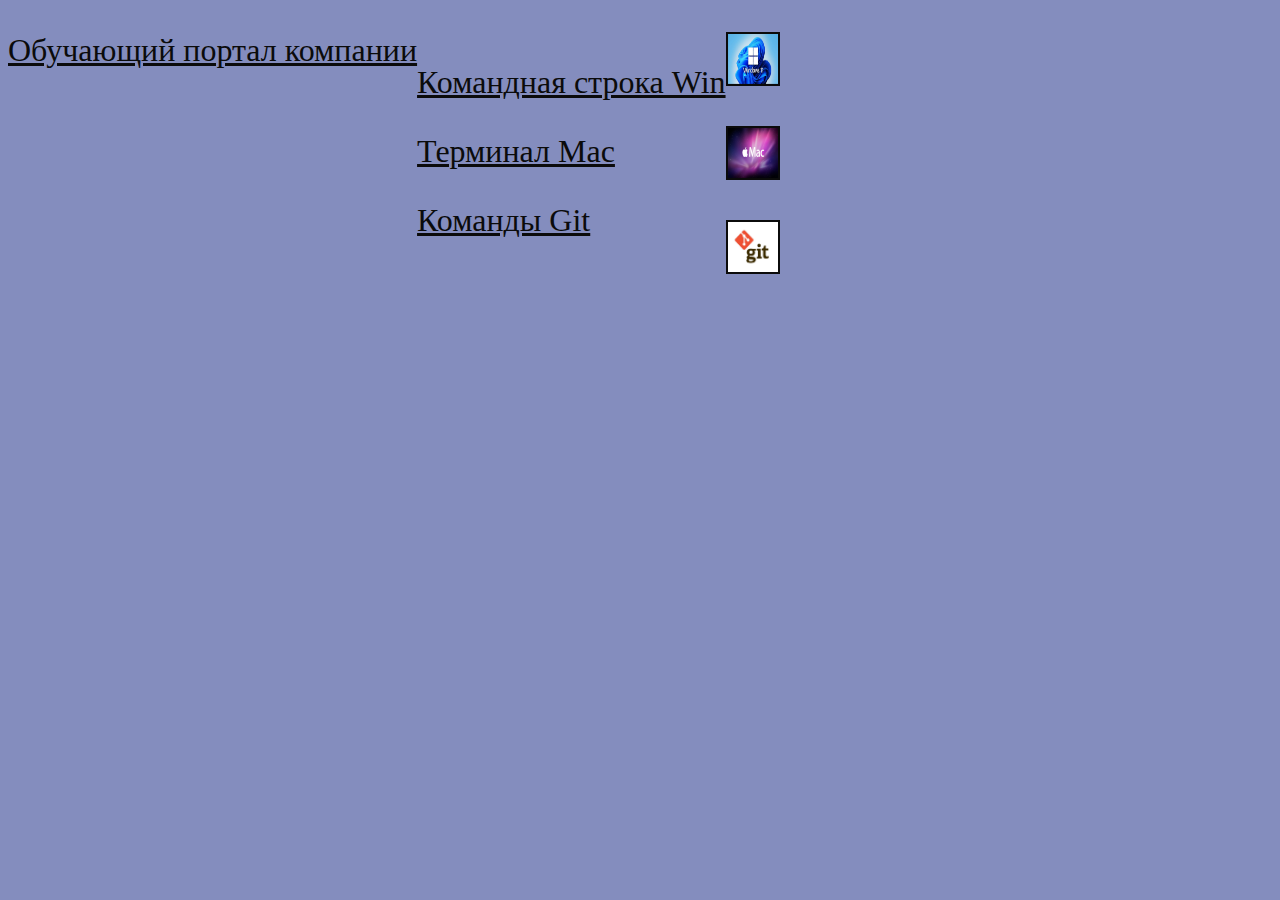
<file: index.html>
<!DOCTYPE html>
<html lang="ru">
<head>
    <meta charset="UTF-8">
    <title>Обучающий портал компании</title>
    <link rel="stylesheet" href="index.css">
    <style>
        .container {
         width: 1450px;
         height: 400px;
         background-image: linear-gradient(to right, #848dbe, #848dbe);
         }
         .col-1-2 {
         width: 100%;
         }
    </style>
</head>
<body>
  <div class="container">
    <a href="logo.jpg" class="logo">Обучающий портал компании</a>
    <nav>
    <ul>
               </p> <a href="cmd.html">Командная строка Win </a></li> </p>
        </p> <a href="macOS.html">Терминал Mac</a></li> </p>
      </p> <a href="git.html">Команды Git</a></li> </p>
         </nav>
           <p><a href="win.jpg"><img src="win.jpg" width="50" height="50" border="2"></a></p>
           <p><a href="mac.jpg"><img src="mac.jpg" width="50" height="50" border="2"></a></p>
           <p><a href="git.jpg"><img src="git.jpg" width="50" height="50" border="2"></a></p>
    </div>
  </div>
</div>
<footer>
</footer>
</body>
</html>
</file>
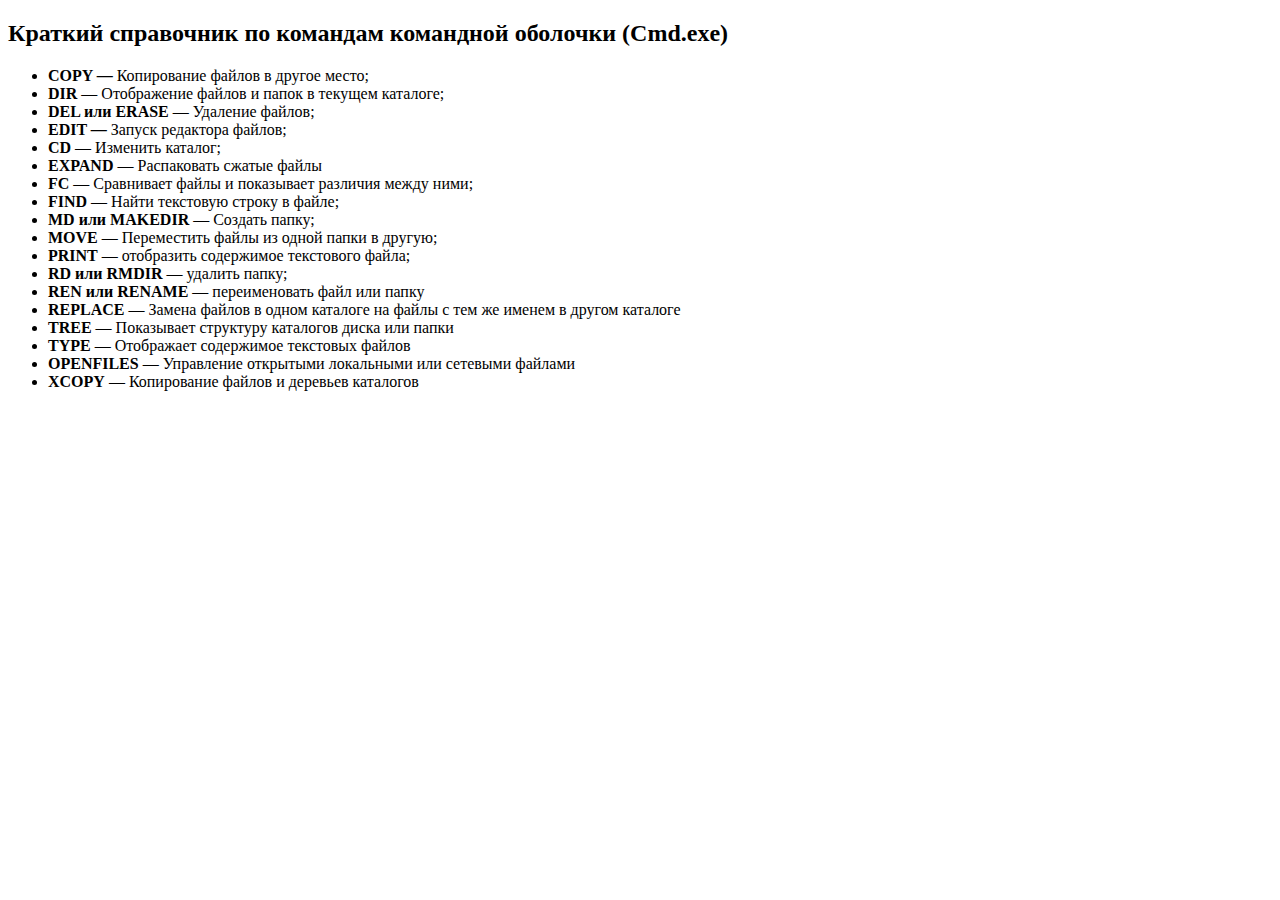
<file: cmd.html>
<!DOCTYPE html>
<html lang="en">
<head>
    <meta charset="UTF-8">
    <title>Командная строка Windows</title>
</head>
<body>
    <h2 >Краткий справочник по командам командной оболочки (Cmd.exe)</h2>
    <ul style="text-align: justify;">
        <li><strong>COPY —</strong> Копирование файлов в другое место;</li>
        <li><strong>DIR</strong> — Отображение файлов и папок в текущем каталоге;</li>
        <li><strong>DEL или ERASE</strong> — Удаление файлов;</li>
        <li><strong>EDIT —</strong> Запуск редактора файлов;</li>
        <li><strong>CD</strong> — Изменить каталог;</li>
        <li><strong>EXPAND</strong> — Распаковать сжатые файлы
        </li>
        <li><strong>FC</strong> — Сравнивает файлы и показывает различия между ними;</li>
        <li><strong>FIND</strong> — Найти текстовую строку в файле;</li>
        <li><strong>MD или MAKEDIR</strong> — Создать папку;
        </li>
        <li><strong>MOVE</strong> — Переместить файлы из одной папки в другую;</li>
        <li><strong>PRINT</strong> — отобразить содержимое текстового файла;</li>
        <li><strong>RD или RMDIR</strong> — удалить папку;</li>
        <li><strong>REN или RENAME</strong> — переименовать файл или папку </li>
        <li><strong>REPLACE</strong> — Замена файлов в одном каталоге на файлы с тем же именем в другом каталоге </li>
        <li><strong>TREE</strong> — Показывает структуру каталогов диска или папки</li>
        <li><strong>TYPE</strong> — Отображает содержимое текстовых файлов </li>
        <li><strong>OPENFILES</strong> — Управление открытыми локальными или сетевыми файлами </li>
        <li><strong>XCOPY</strong> — Копирование файлов и деревьев каталогов </li>
    </ul>

</div>
</body>
</html>
</file>
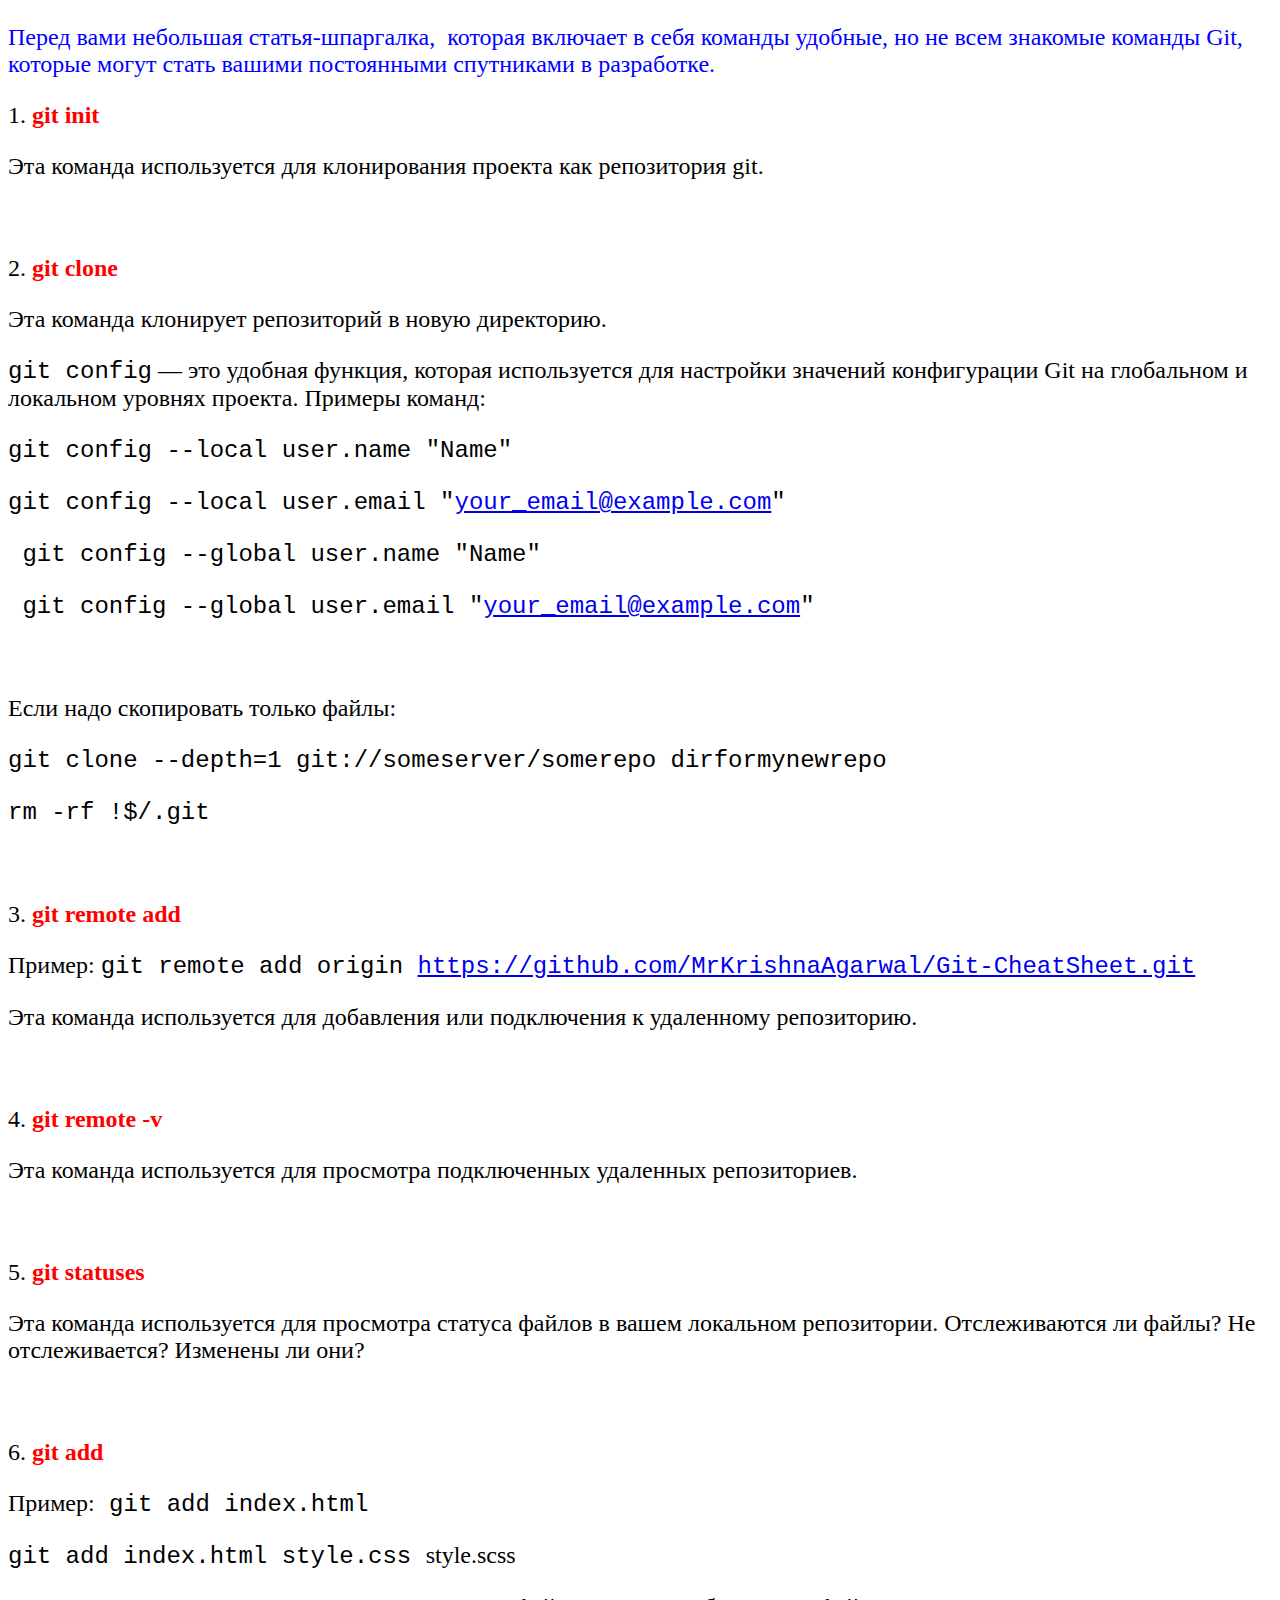
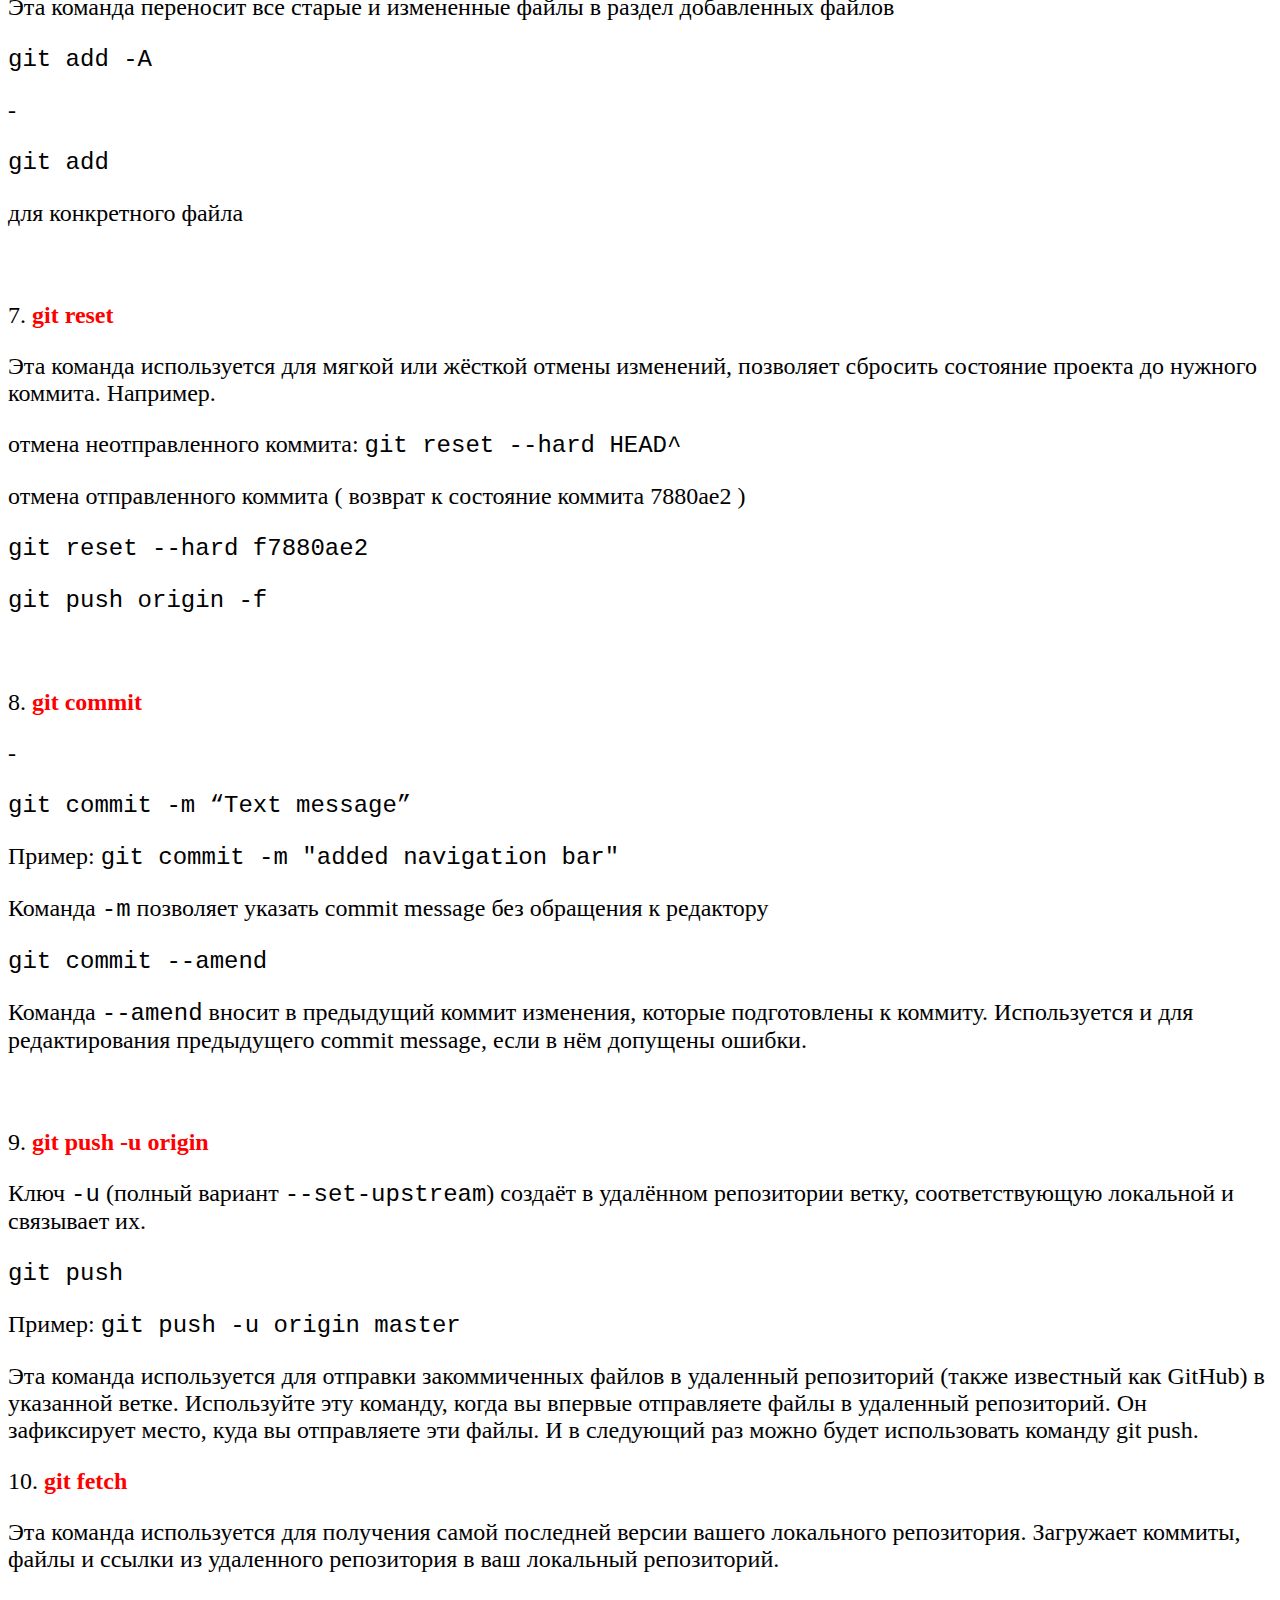
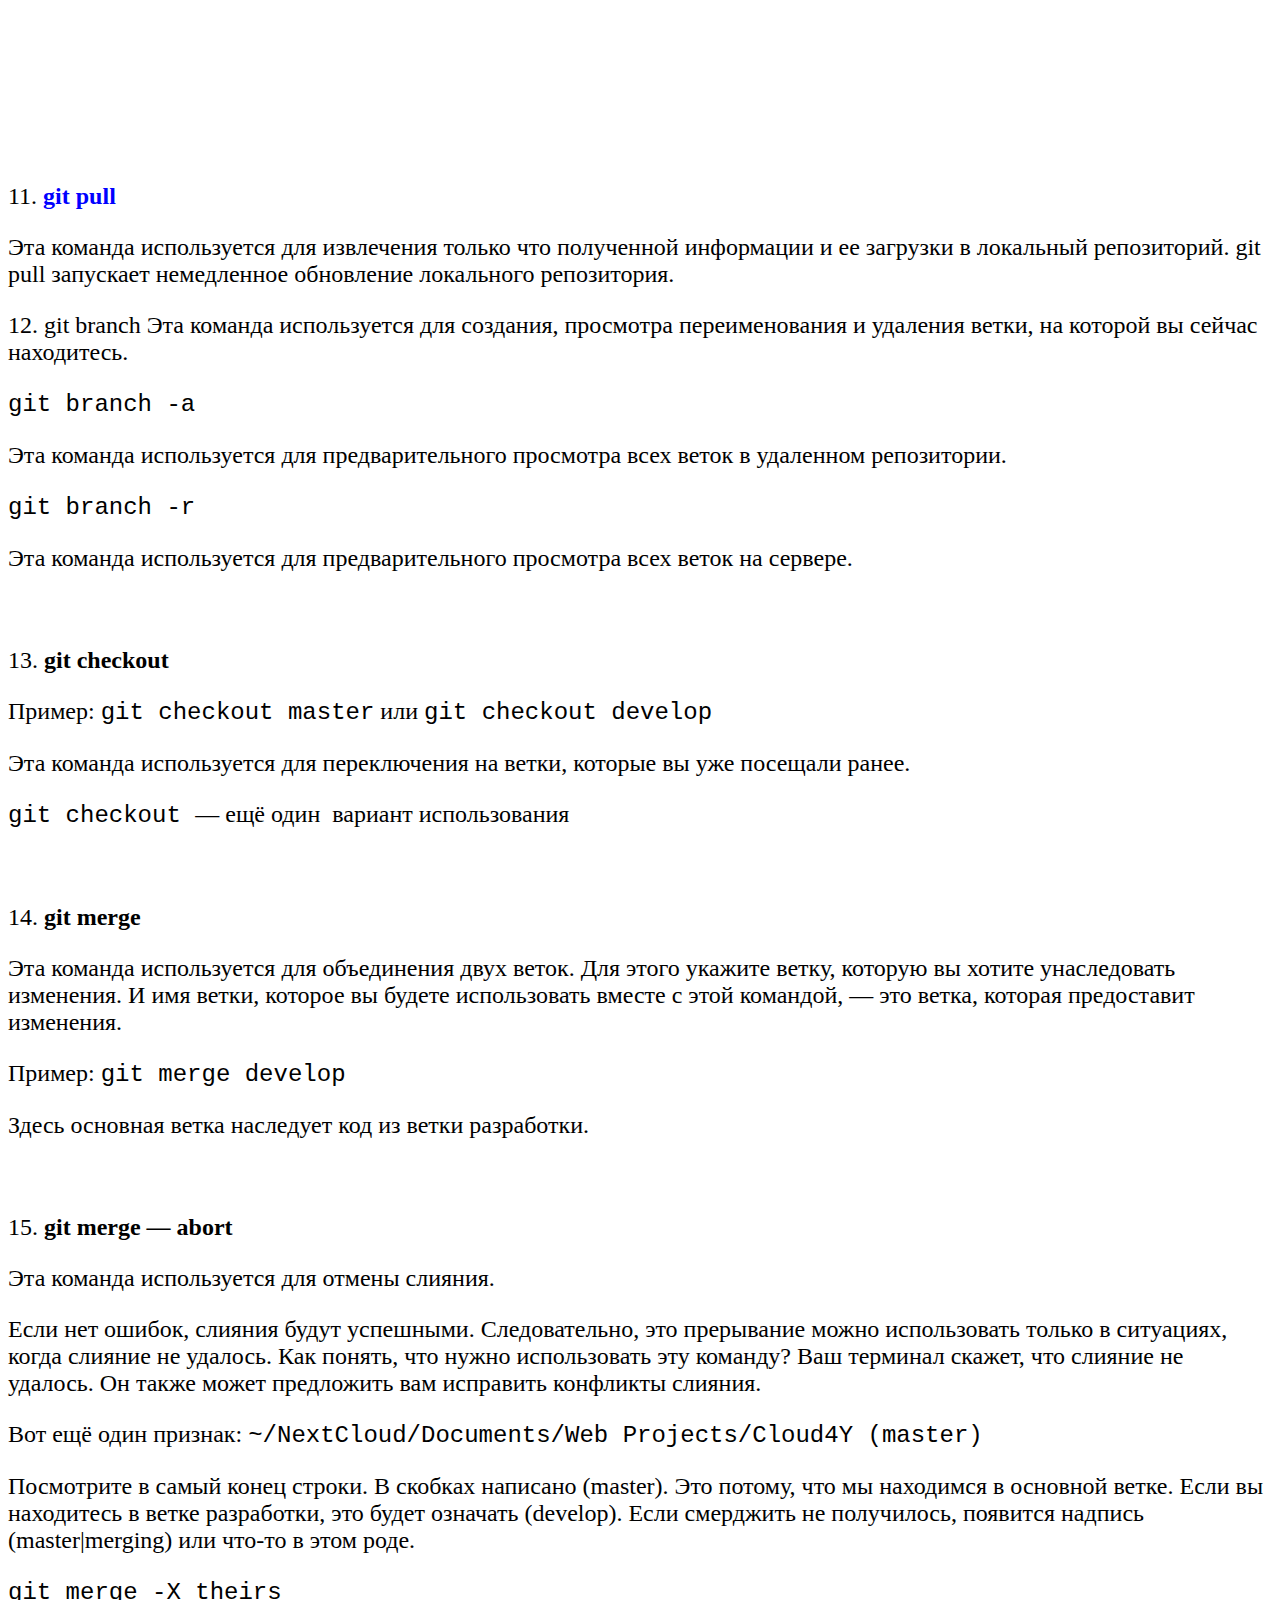
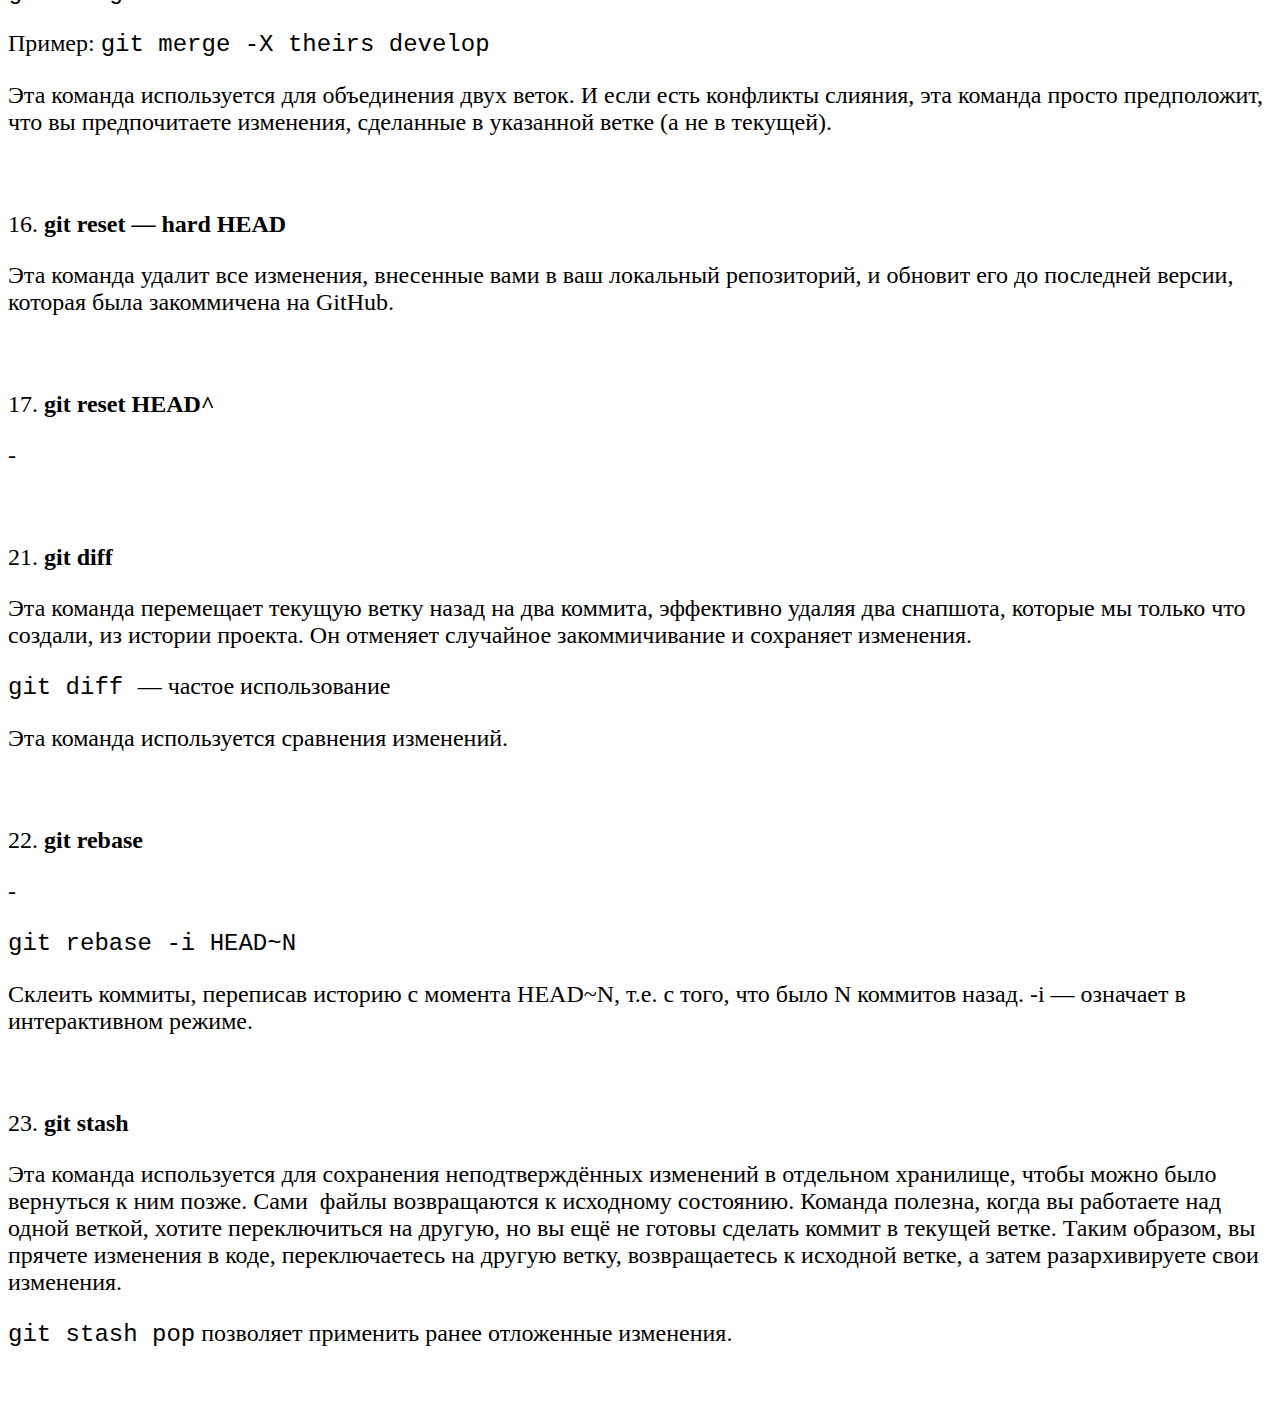
<file: git.html>
<!DOCTYPE html>
<html lang="en">
<head>
    <meta charset="UTF-8">
    <title>Основы Git</title>
    <link rel="stylesheet" href="git.css">
</head>
<body>
<article id="news-body" itemprop="articleBody">

    <p class="blue" style="color:blue">
        Перед вами небольшая статья-шпаргалка,&nbsp; которая включает в себя команды удобные, но не всем знакомые
        команды Git, которые могут стать вашими постоянными спутниками в разработке.
    </p>
    <p>
        1. <b class="red" style="color:red">git init</b>
    </p>
    <p>
        Эта команда используется для клонирования проекта как репозитория git.
    </p>
    <p>
        <br>
    </p>
    <p>
        2. <b class="red" style="color:red">git clone
        <url>
            <directory></directory>
        </url>
    </b>
    </p>
    <p>
        Эта команда клонирует репозиторий в новую директорию.&nbsp;
    </p>
    <p>
        <code> git config</code> — это удобная функция, которая используется для настройки значений конфигурации Git на
        глобальном и локальном уровнях проекта. Примеры команд:
    </p>
    <p>
        <code> git config --local user.name "Name"</code>
    </p>
    <p>
        <code>git config --local user.email "<a href="mailto:your_email@example.com">your_email@example.com</a>"</code>
    </p>
    <p>
        <code> &nbsp;git config --global user.name "Name"</code>
    </p>
    <p>
        <code> &nbsp;git config --global user.email "<a href="mailto:your_email@example.com">your_email@example.com</a>"</code>
    </p>
    <br>
    <p>
        Если надо скопировать только файлы:
    </p>
    <p>
        <code> git clone --depth=1 git://someserver/somerepo dirformynewrepo </code>
    </p>
    <code> </code>
    <p>
        <code>
            rm -rf !$/.git</code>
    </p>
    <p>
        <br>
    </p>
    <p>
        3. <b class="red" style="color:red">git remote add
        <repository>
            <url></url>
        </repository>
    </b>
    </p>
    <p>
        Пример: <code>git remote add origin <a
            href="https://github.com/MrKrishnaAgarwal/Git-CheatSheet.git?roistat_visit=2927050">https://github.com/MrKrishnaAgarwal/Git-CheatSheet.git</a></code>
    </p>
    <p>
        Эта команда используется для добавления или подключения к удаленному репозиторию.
    </p>
    <br>
    <p>
        4. <b class="red" style="color:red">git remote -v</b>
    </p>
    <p>
        Эта команда используется для просмотра подключенных удаленных репозиториев.
    </p>
    <br>
    <p>
        5. <b class="red" style="color:red">git statuses</b>
    </p>
    <p>
        Эта команда используется для просмотра статуса файлов в вашем локальном репозитории. Отслеживаются ли файлы? Не
        отслеживается? Изменены ли они?
    </p>
    <br>
    <p>
        6. <b class="red" style="color:red">git add </b>
    </p>
    <b> </b>
    <p>
        Пример:<code> git add index.html</code>
    </p>
    <p>
        <code>git add index.html style.css </code>style.scss
    </p>
    <p>
        Эта команда переносит все старые и измененные файлы в раздел добавленных файлов
    </p>
    <p>
        <code> git add -A</code>
    </p>
    <p>
        -
    </p>
    <p>
        <code>git add
            <filename></filename>
        </code>
    </p>
    <p>
        для конкретного файла
    </p>
    <br>
    <p>
        7.<b class="red" style="color:red"> git reset</b>
    </p>
    <p>
        Эта команда используется для мягкой или жёсткой отмены изменений, позволяет сбросить состояние проекта до
        нужного коммита. Например.&nbsp;
    </p>
    <p>
        отмена неотправленного коммита: <code>git reset --hard HEAD^</code>
    </p>
    <p>
        отмена отправленного коммита ( возврат к состояние коммита 7880ae2 )
    </p>
    <p>
        <code>git reset --hard f7880ae2 </code>
    </p>
    <p>
        <code>
            git push origin -f</code>
    </p>
    <p>
        <br>
    </p>
    <p>
        8. <b class="red" style="color:red">git commit</b>
    </p>
    <p>
        -
    </p>
    <p>
        <code> git commit -m “Text message”</code>
    </p>
    <p>
        Пример: <code>git commit -m "added navigation bar"</code>
    </p>
    <p>
        Команда <code>-m</code> позволяет указать commit message без обращения к редактору
    </p>
    <p>
        <code> git commit --amend</code>
    </p>
    <p>
        Команда <code>--amend</code> вносит в предыдущий коммит изменения, которые подготовлены к коммиту. Используется
        и для редактирования предыдущего commit message, если в нём допущены ошибки.
    </p>
    <br>
    <p>
        9. <b class="red" style="color:red">git push -u origin</b>
    </p>
    <p>
        Ключ <code>-u</code> (полный вариант <code>--set-upstream</code>) создаёт в удалённом репозитории ветку,
        соответствующую локальной и связывает их.
    </p>
    <p>
        <code>git push
            <repository>
                <branch></branch>
            </repository>
        </code>
    </p>
    <p>
        Пример: <code>git push -u origin master</code>
    </p>
    <p>
        Эта команда используется для отправки закоммиченных файлов в удаленный репозиторий (также известный как GitHub)
        в указанной ветке. Используйте эту команду, когда вы впервые отправляете файлы в удаленный репозиторий. Он
        зафиксирует место, куда вы отправляете эти файлы. И в следующий раз можно будет использовать команду git push.
    </p>
    <p>
        10. <b class="red" style="color:red">git fetch
        <repository>
            <branch></branch>
        </repository>
    </b>
    </p>
    <p>
        Эта команда используется для получения самой последней версии вашего локального репозитория. Загружает коммиты,
        файлы и ссылки из удаленного репозитория в ваш локальный репозиторий.
    </p>
    <br><br><br><br><br>
    <br>
    <p>
        11. <b class="red" style="color:blue">git pull&nbsp;</b>
    </p>
    <p>
        Эта команда используется для извлечения только что полученной информации и ее загрузки в локальный репозиторий.
        git pull запускает немедленное обновление локального репозитория.
    </p>
    <p>
        12. git branch Эта команда используется для создания, просмотра переименования и удаления ветки, на которой вы
        сейчас находитесь.&nbsp;
    </p>
    <p>
        <code>git branch -a</code>
    </p>
    <p>
        Эта команда используется для предварительного просмотра всех веток в удаленном репозитории.
    </p>
    <p>
        <code> git branch -r</code>
    </p>
    <p>
        Эта команда используется для предварительного просмотра всех веток на сервере.
    </p>
    <br>
    <p>
        13. <b>git checkout</b>
    </p>
    <p>
        Пример: <code>git checkout master</code> или <code>git checkout develop</code>
    </p>
    <p>
        Эта команда используется для переключения на ветки, которые вы уже посещали ранее.
    </p>
    <p>
        <code> git checkout
            <file></file>
        </code> — ещё один&nbsp; вариант использования
    </p>
    <br>
    <p>
        14. <b>git merge</b>
    </p>
    <p>
        Эта команда используется для объединения двух веток. Для этого укажите ветку, которую вы хотите унаследовать
        изменения. И имя ветки, которое вы будете использовать вместе с этой командой, — это ветка, которая предоставит
        изменения.
    </p>
    <p>
        Пример: <code>git merge develop</code>
    </p>
    <p>
        Здесь основная ветка наследует код из ветки разработки.
    </p>
    <br>
    <p>
        15. <b>git merge — abort</b>
    </p>
    <p>
        Эта команда используется для отмены слияния.
    </p>
    <p>
        Если нет ошибок, слияния будут успешными. Следовательно, это прерывание можно использовать только в ситуациях,
        когда слияние не удалось. Как понять, что нужно использовать эту команду? Ваш терминал скажет, что слияние не
        удалось. Он также может предложить вам исправить конфликты слияния.
    </p>
    <p>
        Вот ещё&nbsp;один признак: <code>~/NextCloud/Documents/Web Projects/Cloud4Y (master)</code>
    </p>
    <p>
        Посмотрите в самый конец строки. В скобках написано (master). Это потому, что мы находимся в основной ветке.
        Если вы находитесь в ветке разработки, это будет означать (develop). Если смерджить не получилось, появится
        надпись (master|merging) или что-то в этом роде.&nbsp;
    </p>
    <p>
        <code>git merge -X theirs</code>
    </p>
    <p>
        Пример: <code>git merge -X theirs develop</code>
    </p>
    <p>
        Эта команда используется для объединения двух веток. И если есть конфликты слияния, эта команда просто
        предположит, что вы предпочитаете изменения, сделанные в указанной ветке (а не в текущей).
    </p>
    <br>
    <p>
        16. <b>git reset — hard HEAD</b>
    </p>
    <p>
        Эта команда удалит все изменения, внесенные вами в ваш локальный репозиторий, и обновит его до последней версии,
        которая была закоммичена на GitHub.
    </p>
    <br>
    <p>
        17. <b>git reset HEAD^</b>
    </p>
    <p>
  -
    </p>
    <br>
    <p>
        21. <b>git diff</b>
    </p>
          Эта команда перемещает текущую ветку назад на два коммита, эффективно удаляя два снапшота, которые мы только что
        создали, из истории проекта. Он отменяет случайное закоммичивание и сохраняет изменения.
    <p>
        <code> git diff
            <file></file>
        </code> — частое использование&nbsp;
    </p>
    <p>
        Эта команда используется сравнения изменений.
    </p>
    <p>
        <br>
    </p>
    <p>
        22. <b>git rebase</b>
    </p>
    <p>
     -
    </p>
    <p>
        <code>git rebase -i HEAD~N</code>
    </p>
    <p>
        Склеить коммиты, переписав историю с момента&nbsp;HEAD~N, т.е. с того, что было N коммитов назад. -i — означает
        в интерактивном режиме.
    </p>
    <br>
    <p>
        23. <b>git stash</b>
    </p>
    <p>
        Эта команда используется для сохранения неподтверждённых изменений в отдельном хранилище, чтобы можно было
        вернуться к ним позже. Сами &nbsp;файлы возвращаются к исходному состоянию. Команда полезна, когда вы работаете
        над одной веткой, хотите переключиться на другую, но вы ещё не готовы сделать коммит в текущей ветке. Таким
        образом, вы прячете изменения в коде, переключаетесь на другую ветку, возвращаетесь к исходной ветке, а затем
        разархивируете свои изменения.
    </p>
    <p>
        <code> git stash pop</code> позволяет применить ранее отложенные изменения.
    </p>
    <br>
</article>
</body>
</html>
</file>
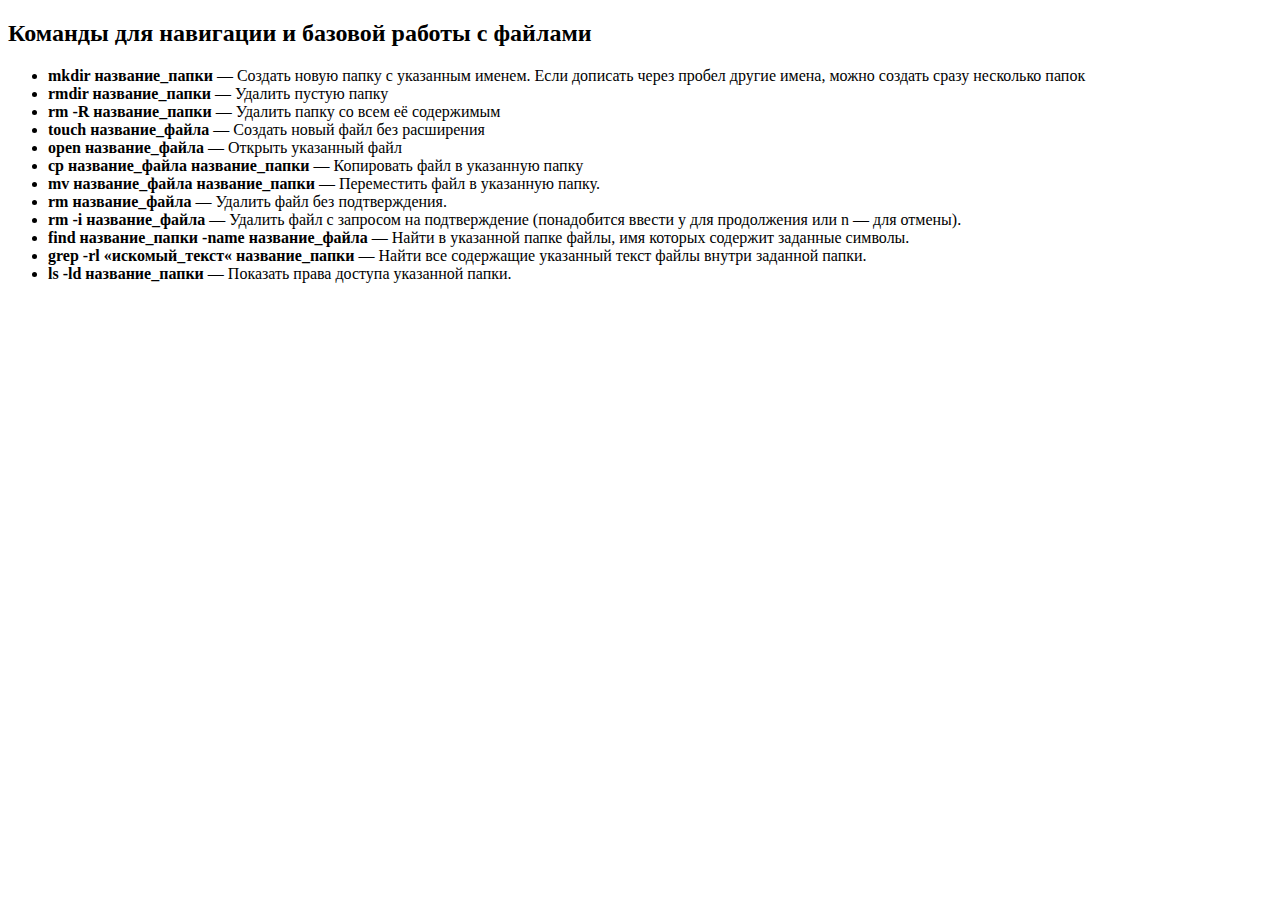
<file: macOS.html>
<!DOCTYPE html>
<html lang="en">
<head>
    <meta charset="UTF-8">
    <title>Терминал MacOS</title>
    <style>
        strong {
        font-weight: bold;
        }
        a {
        background-color: transparent
        }
    </style>
</head>
<body>
<h2>Команды для навигации и базовой работы с файлами</h2>
<ul>
    <li><strong>mkdir название_папки</strong> — Создать новую папку с указанным именем. Если дописать через пробел другие имена, можно создать сразу несколько папок
    </li>
    <li><strong>rmdir название_папки</strong> — Удалить пустую папку
    </li>
    <li><strong>rm -R название_папки</strong> — Удалить папку со всем её содержимым
    </li>
    <li><strong>touch название_файла</strong> — Создать новый файл без расширения
    </li>
    <li><strong>open название_файла</strong> — Открыть указанный файл
    </li>
    <li><strong>cp название_файла название_папки</strong> — Копировать файл в указанную папку
    </li>
    <li><strong>mv название_файла название_папки</strong> — Переместить файл в указанную папку.
    </li>
    <li><strong>rm название_файла</strong> — Удалить файл без подтверждения.
    </li>
    <li><strong>rm -i название_файла</strong> — Удалить файл с запросом на подтверждение (понадобится ввести y для продолжения или n — для отмены).
    </li>
    <li><strong>find название_папки -name название_файла</strong> — Найти в указанной папке файлы, имя которых содержит заданные символы.
    </li>
    <li><strong>grep -rl «искомый_текст« название_папки</strong> — Найти все содержащие указанный текст файлы внутри заданной папки.
    </li>
    <li><strong>ls -ld название_папки</strong> — Показать права доступа указанной папки.
    </li> 
</ul>
</body>
</html>
</file>
<file: index.css>
.logo {
	 float: left;
}
 nav {
	 float: left;
}
 nav ul {
	 margin: 0;
	 padding: 0;
	 list-style: none;
}
 nav li {
	 display: inline-block;
}
 body {
	background: linear-gradient(to right, #848dbe, #848dbe);
	 color: rgb(181, 10, 27);
	 font-size: xx-large;
}
 a {
	 color: #0b0b0b
}
 h1 {
	 color: #008080
}
 p {
	 color: #008000
}
 ol {
	 color: #008000
}
</file>
<file: git.css>
body {
    font-size: 24px;
}
  .green {
    color: blue;
}
.red {
    color: green;
}
.blue {
    color: red;
}
li.green {
    color: red;
}
li.red {
    color: blue;
}
li.blue {
    color: green;
}
ul ol li.red {
    color: cyan;
}
ul ol li.green {
    color: orange;
}
ul ol li.blue {
    color: magenta;
}
p.italic {
    font-weight: italic;
}
p.bold {
    font-style: bold;
}
</file>
